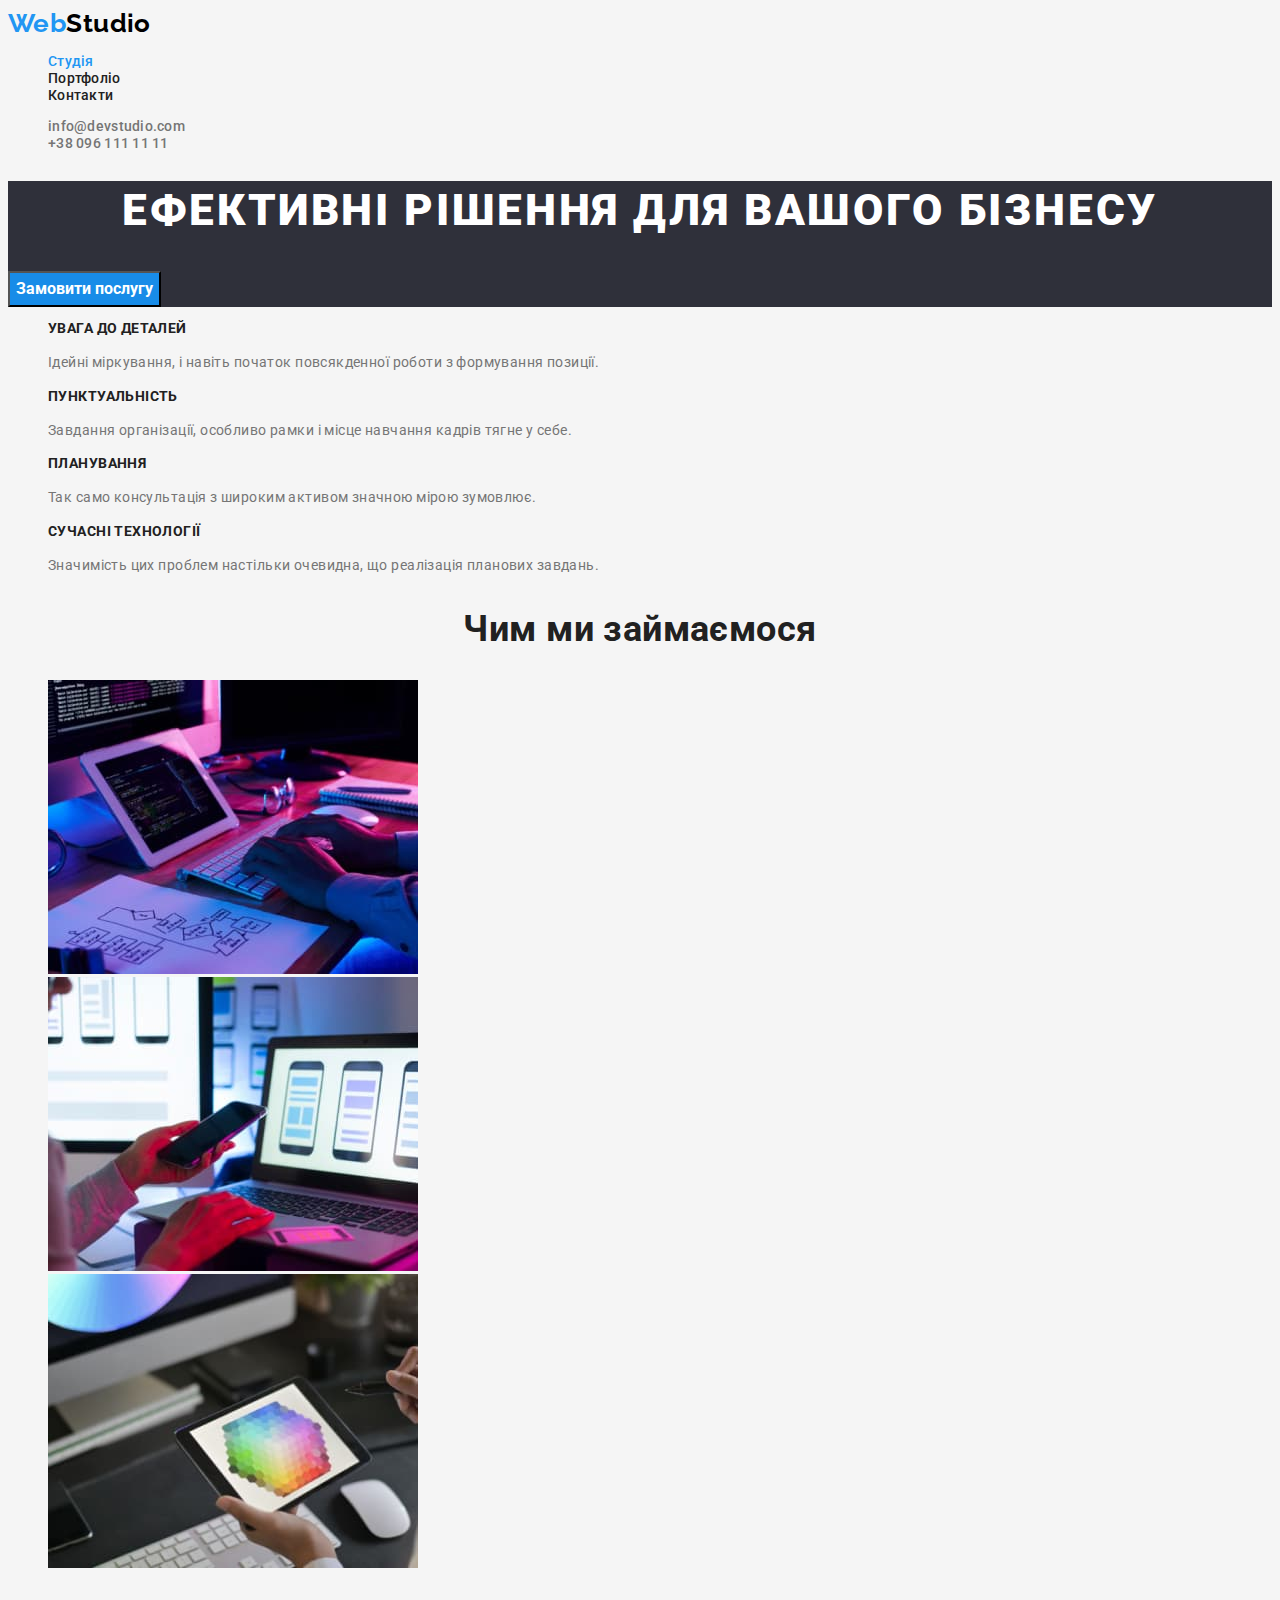
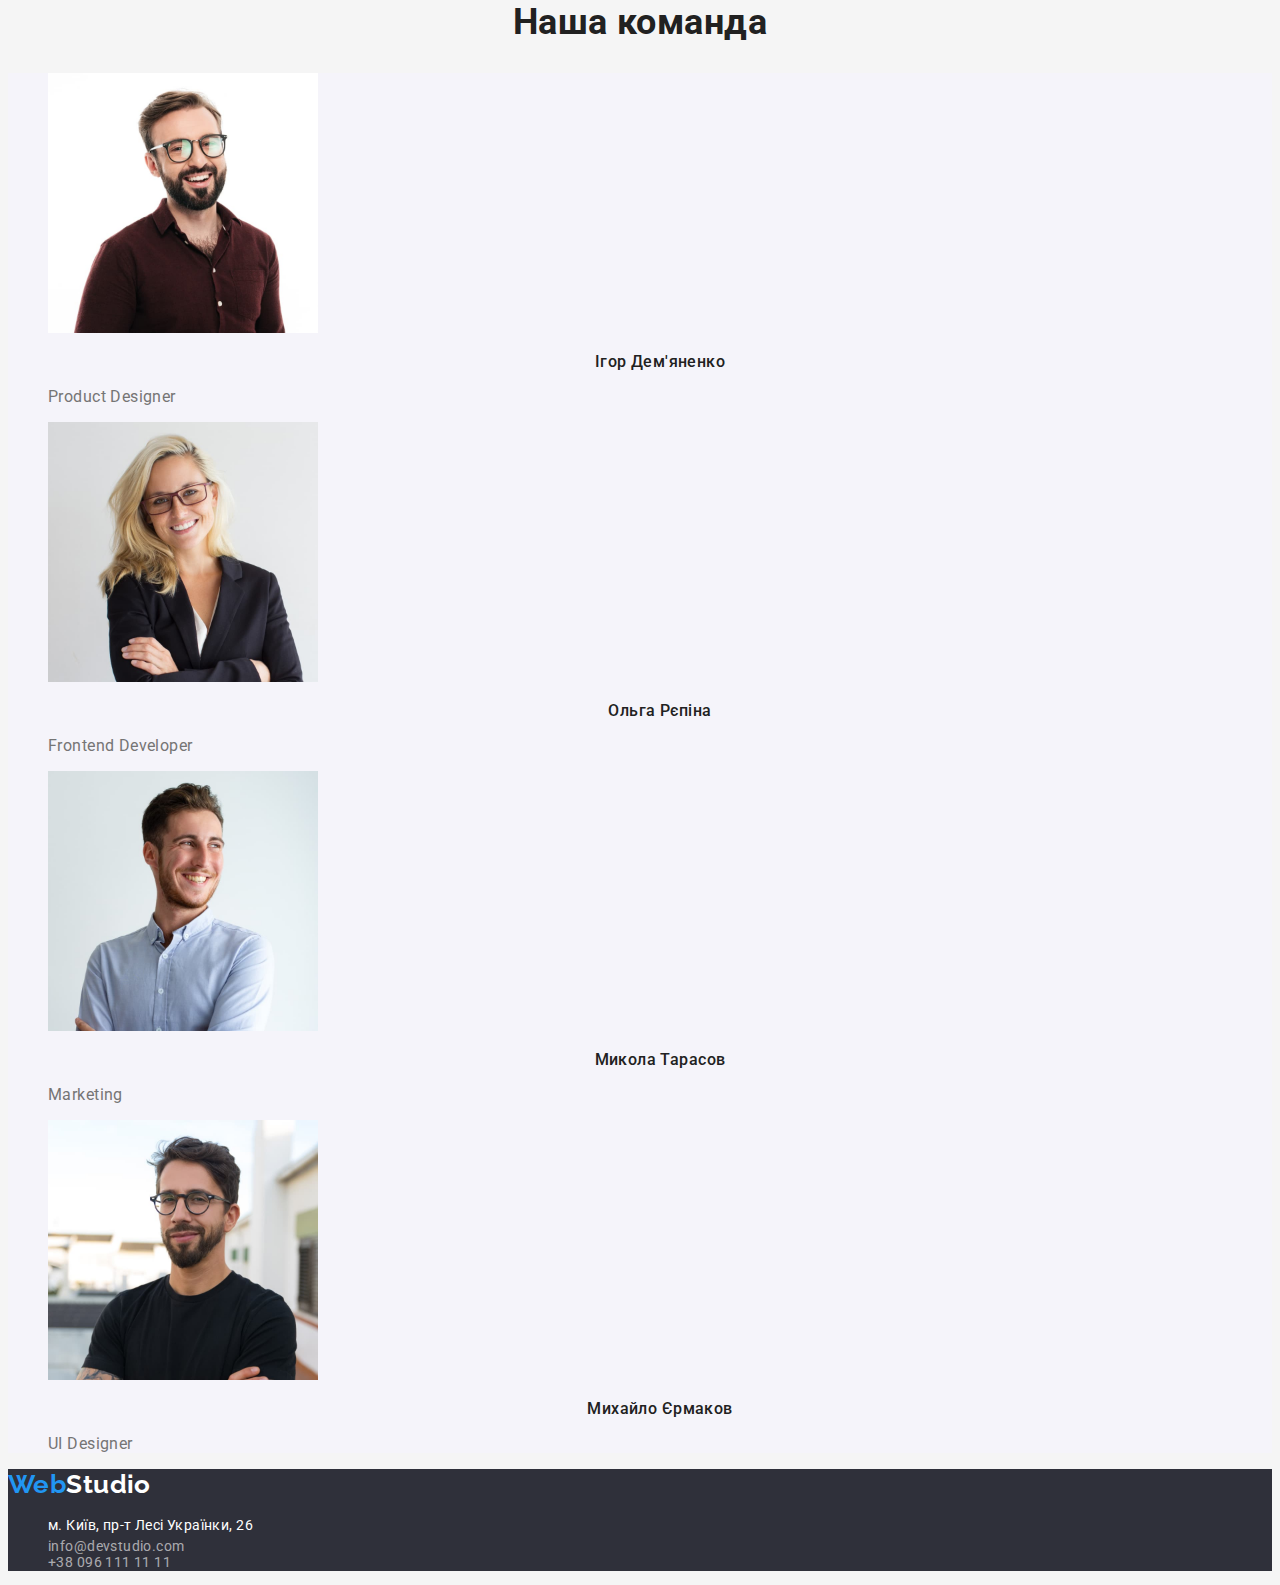
<file: index.html>
<!DOCTYPE html>
<html lang="uk">
  <head>
    <meta charset="UTF-8" />
    <meta http-equiv="X-UA-Compatible" content="IE=edge" />
    <meta name="viewport" content="width=device-width, initial-scale=1.0" />
    <title>Вебстудія</title>
    <link rel="preconnect" href="https://fonts.googleapis.com" />
    <link rel="preconnect" href="https://fonts.gstatic.com" crossorigin />
    <link
      href="https://fonts.googleapis.com/css2?family=Raleway:wght@700&family=Roboto:wght@400;500;700;900&display=swap"
      rel="stylesheet"
    />
    <link rel="stylesheet" href="./css/styles.css" />
  </head>
  <body>
    <header>
      <nav>
        <a href="./index.html" class="logo">
          <span class="logo-accent-color">Web</span
          ><span class="logo-color">Studio</span>
        </a>
        <ul class="site-nav list">
          <li><a href="#" class="link current">Студія</a></li>
          <li><a href="./portfolio.html" class="link">Портфоліо</a></li>
          <li><a href="#" class="link">Контакти</a></li>
        </ul>
      </nav>
      <ul class="auth-nav list">
        <li>
          <a href="mailto:info@devstudio.com" class="link"
            >info@devstudio.com</a
          >
        </li>
        <li><a href="tel:+380961111111" class="link">+38 096 111 11 11</a></li>
      </ul>
    </header>
    <main>
      <!-- Герой -->
      <section class="hero">
        <h1 class="hero-title">Ефективні рішення для вашого бізнесу</h1>
        <button type="button" class="button primary">Замовити послугу</button>
      </section>
      <!-- Особливості -->
      <h2 hidden>Наші переваги</h2>
      <section class="pecularities">
        <ul class="pecularities list">
          <li>
            <h3 class="pecularities-title">УВАГА ДО ДЕТАЛЕЙ</h3>
            <p class="pecularities-text">
              Ідейні міркування, і навіть початок повсякденної роботи з
              формування позиції.
            </p>
          </li>
          <li>
            <h3 class="pecularities-title">ПУНКТУАЛЬНІСТЬ</h3>
            <p class="pecularities-text">
              Завдання організації, особливо рамки і місце навчання кадрів тягне
              у себе.
            </p>
          </li>
          <li>
            <h3 class="pecularities-title">ПЛАНУВАННЯ</h3>
            <p class="pecularities-text">
              Так само консультація з широким активом значною мірою зумовлює.
            </p>
          </li>
          <li>
            <h3 class="pecularities-title">СУЧАСНІ ТЕХНОЛОГІЇ</h3>
            <p class="pecularities-text">
              Значимість цих проблем настільки очевидна, що реалізація планових
              завдань.
            </p>
          </li>
        </ul>
      </section>
      <!-- Сфера діяльності -->
      <section class="work">
        <h2 class="work-title">Чим ми займаємося</h2>
        <ul class="work list">
          <li>
            <img
              src="./images/box1.jpg"
              alt="Створення макету сайта"
              width="370"
              height="294"
            />
          </li>
          <li>
            <img
              src="./images/box2.jpg"
              alt="Тестування мобільної версії"
              width="370"
              height="294"
            />
          </li>
          <li>
            <img
              src="./images/box3.jpg"
              alt="Обрання кольору"
              width="370"
              height="294"
            />
          </li>
        </ul>
      </section>
      <!-- Наша команда -->
      <section class="section team">
        <h2 class="team-title">Наша команда</h2>
        <ul class="team list">
          <li>
            <img
              src="./images/ihor_demyanenko.jpg"
              alt="Ігор Дем'яненко дизайнер продукту"
              width="270"
              height="260"
            />
            <h3 class="team-title staff">Ігор Дем'яненко</h3>
            <p class="team-text staff">Product Designer</p>
          </li>
          <li>
            <img
              src="./images/olha_repina.jpg"
              alt="Ольга Рєпіна розробник інтерфейсу"
              width="270"
              height="260"
            />
            <h3 class="team-title staff">Ольга Рєпіна</h3>
            <p class="team-text staff">Frontend Developer</p>
          </li>
          <li>
            <img
              src="./images/mikola_tarasov.jpg"
              alt="Микола Тарасов маркетолог"
              width="270"
              height="260"
            />
            <h3 class="team-title staff">Микола Тарасов</h3>
            <p class="team-text staff">Marketing</p>
          </li>
          <li>
            <img
              src="./images/mihailo_yermakov.jpg"
              alt="Михайло Єрмаков дизайнер інтерфейсу користувача"
              width="270"
              height="260"
            />
            <h3 class="team-title staff">Михайло Єрмаков</h3>
            <p class="team-text staff">UI Designer</p>
          </li>
        </ul>
      </section>
    </main>
    <!-- Підвал -->
    <footer class="footer">
      <a href="./index.html" class="logo"
        ><span class="logo-accent-color">Web</span
        ><span class="logo-white">Studio</span>
      </a>
      <address>
        <ul class="address list">
          <li>
            <a href="" class="address-text link"
              >м. Київ, пр-т Лесі Українки, 26</a
            >
          </li>
          <li>
            <a href="mailto:info@devstudio.com" class="address-text color"
              >info@devstudio.com</a
            >
          </li>
          <li>
            <a href="tel:+380961111111" class="address-text color"
              >+38 096 111 11 11</a
            >
          </li>
        </ul>
      </address>
    </footer>
  </body>
</html>
</file>
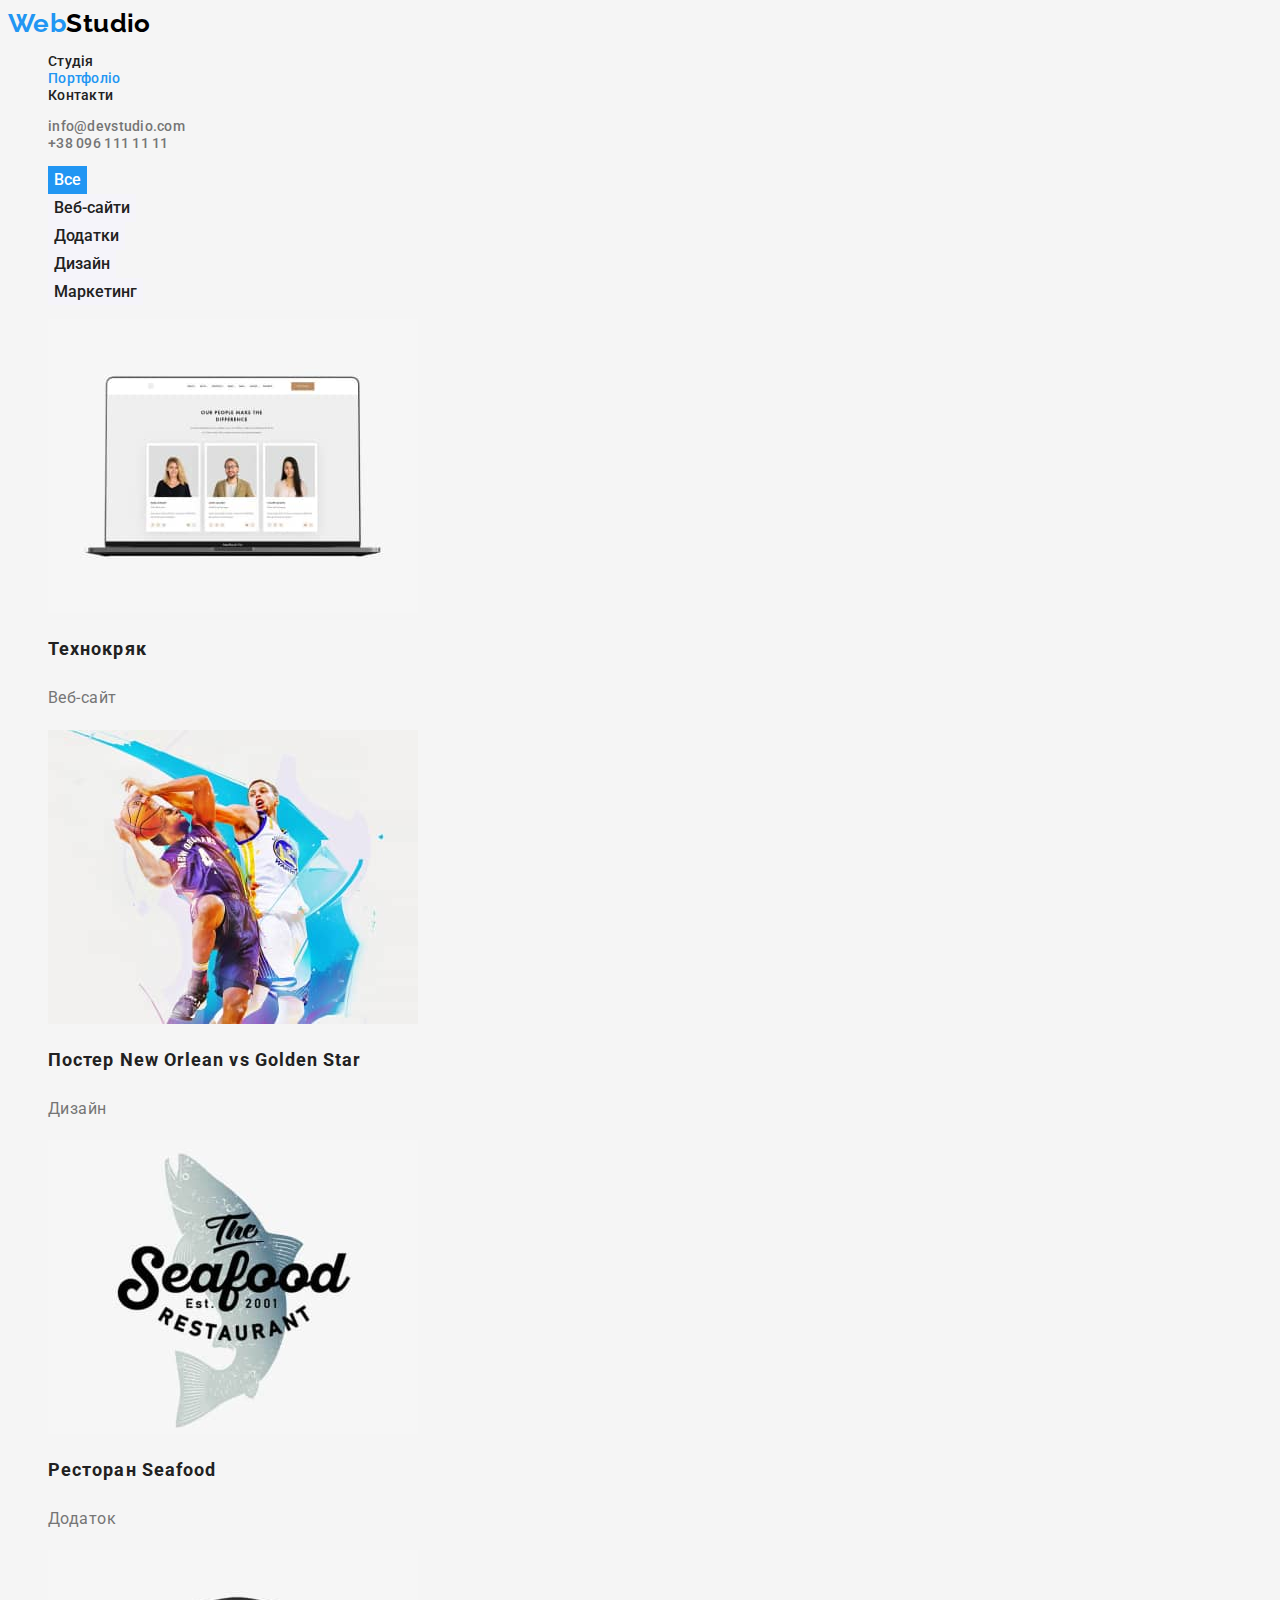
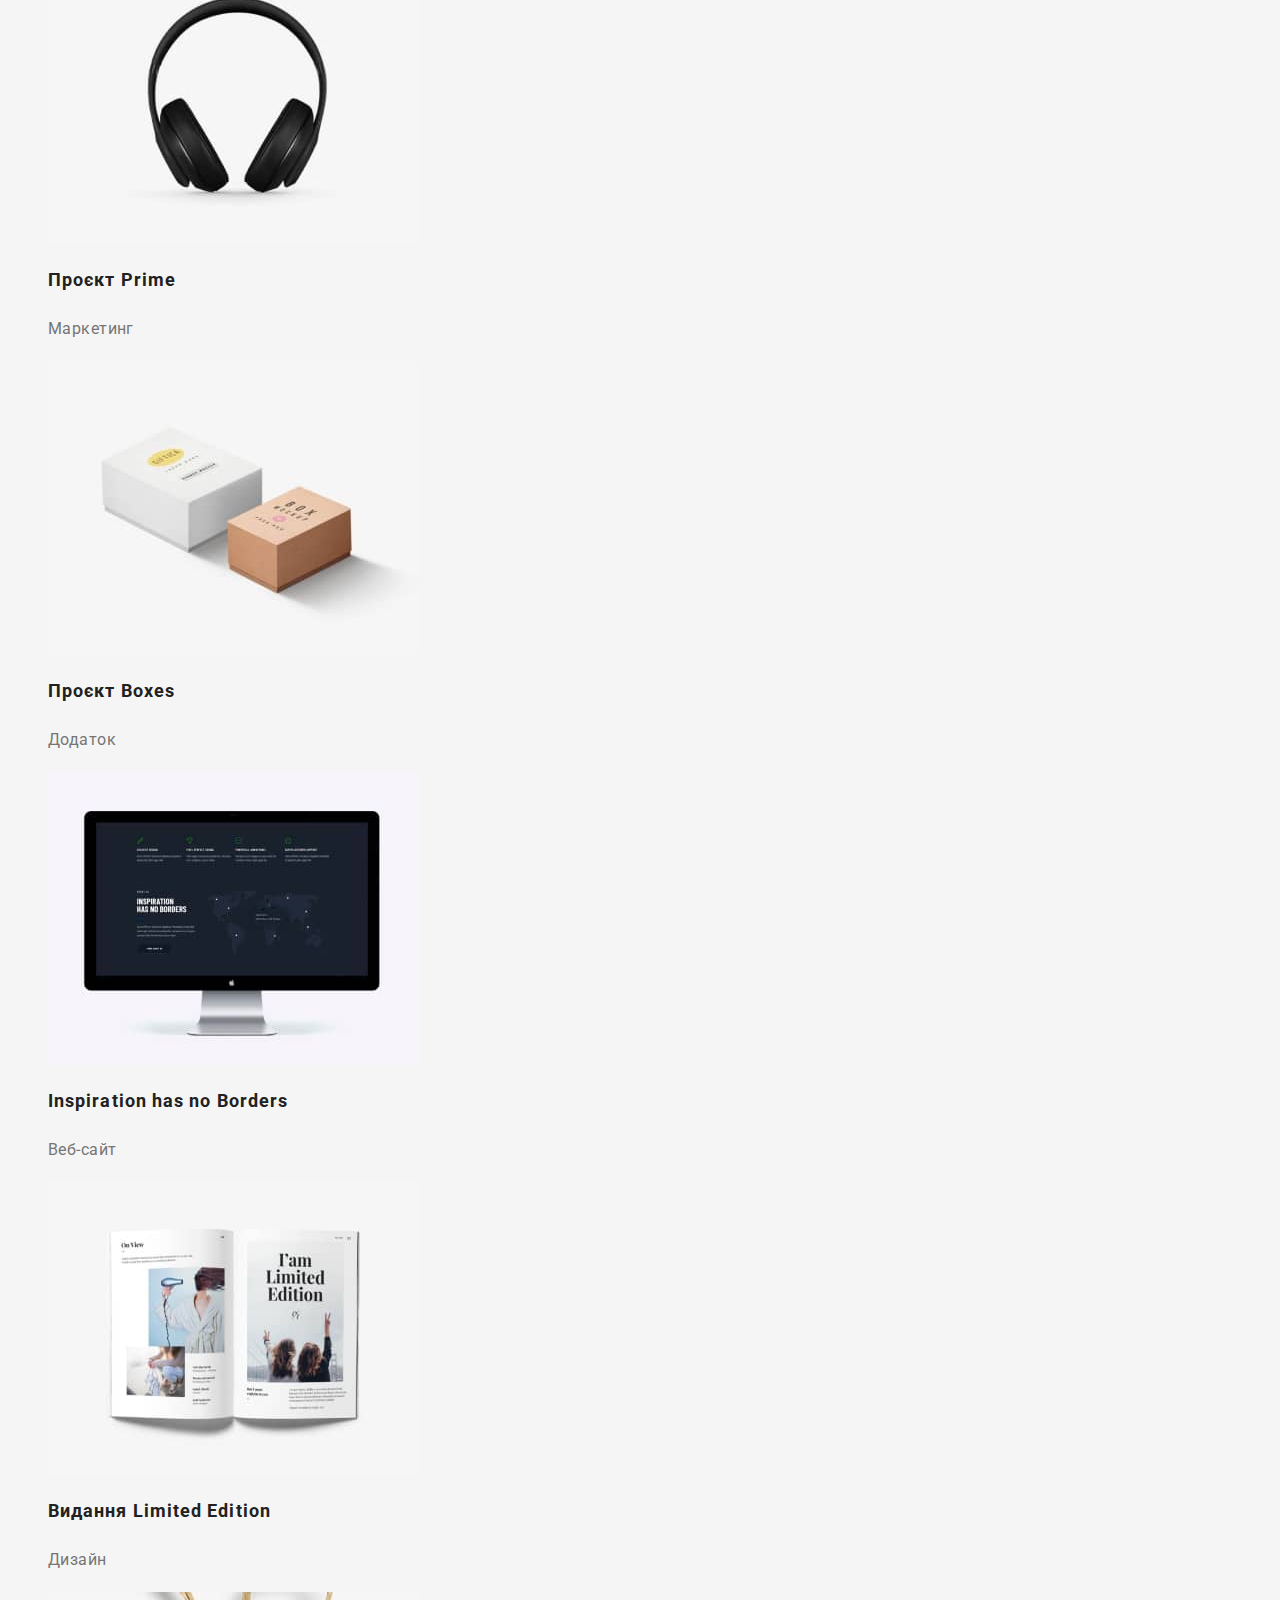
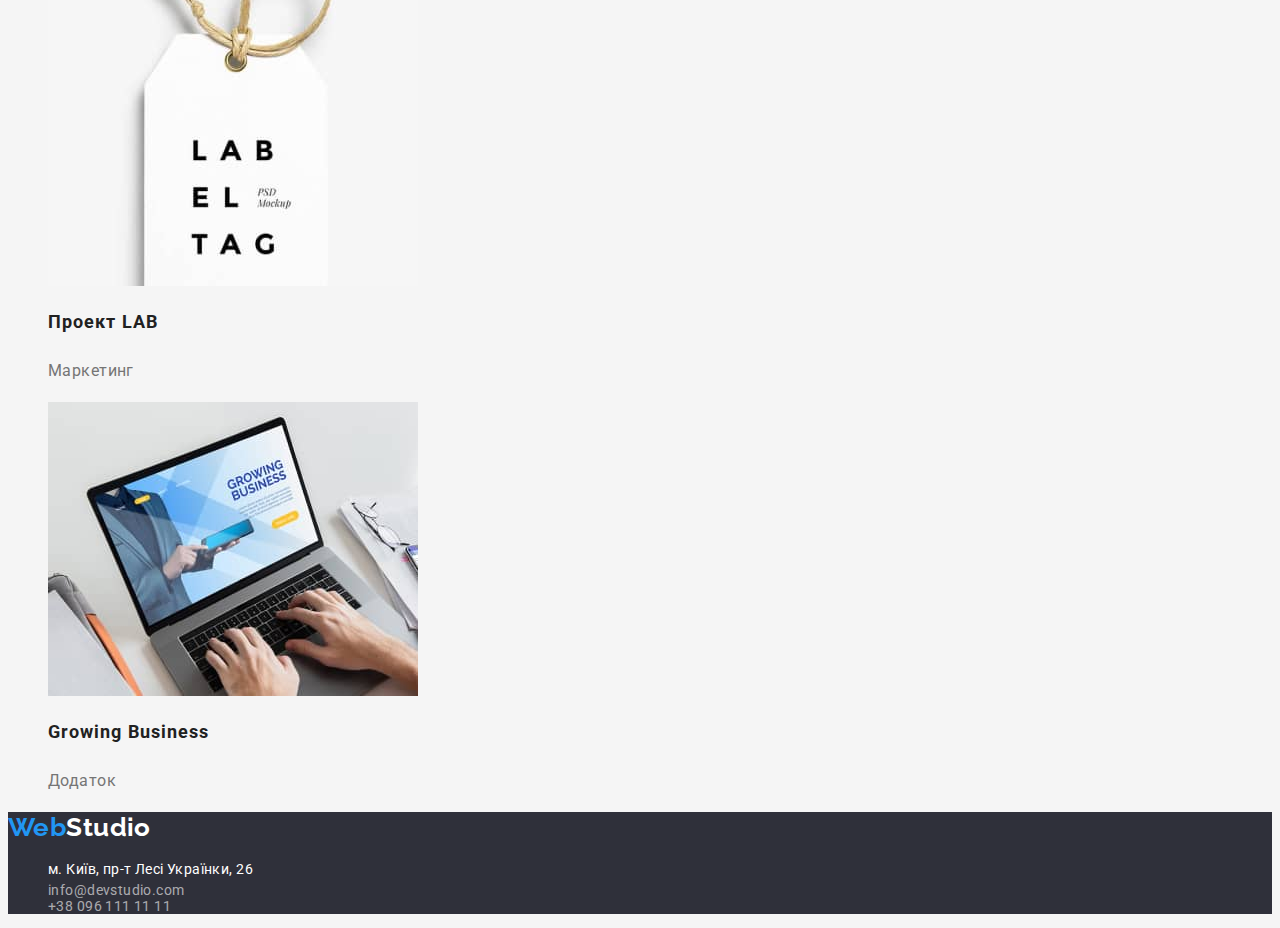
<file: portfolio.html>
<!DOCTYPE html>
<html lang="uk">
  <head>
    <meta charset="UTF-8" />
    <meta http-equiv="X-UA-Compatible" content="IE=edge" />
    <meta name="viewport" content="width=device-width, initial-scale=1.0" />
    <title>Портфоліо</title>
    <link rel="preconnect" href="https://fonts.googleapis.com" />
    <link rel="preconnect" href="https://fonts.gstatic.com" crossorigin />
    <link
      href="https://fonts.googleapis.com/css2?family=Raleway:wght@700&family=Roboto:wght@400;500;700;900&display=swap"
      rel="stylesheet"
    />
    <link rel="stylesheet" href="./css/styles.css" />
  </head>
  <body>
    <header>
      <nav>
        <a href="./index.html" class="logo">
          <span class="logo-accent-color">Web</span><span class="logo-color">Studio</span>
        </a>
        <ul class="site-nav list">
          <li><a href="./index.html" class="link">Студія</a></li>
          <li><a href="#" class="link current">Портфоліо</a></li>
          <li><a href="#" class="link">Контакти</a></li>
        </ul>
      </nav>
      <ul class="auth-nav list">
        <li>
          <a href="mailto:info@devstudio.com" class="link"
            >info@devstudio.com</a
          >
        </li>
        <li><a href="tel:+380961111111" class="link">+38 096 111 11 11</a></li>
      </ul>
    </header>
    <main>
      <!-- Наші проекти -->
      <section>
        <h1 hidden class="section-title">Наші проекти</h1>
        <ul class="buttons list">
          <li><button type="button" class="button secondary current" >Все</button></li>
          <li>
            <button type="button" class="button secondary">Веб-сайти</button>
          </li>
          <li>
            <button type="button" class="button secondary">Додатки</button>
          </li>
          <li>
            <button type="button" class="button secondary">Дизайн</button>
          </li>
          <li>
            <button type="button" class="button secondary">Маркетинг</button>
          </li>
        </ul>
        <ul class="section list">
          <li>
            <img
              src="./images/portfolio/website-technokryak-img.jpg"
              alt="веб-сфйт Технокряк"
              width="370"
              height="294"
            />
            <h2 class="portfolio-title">Технокряк</h2>
            <p class="portfolio-text">Веб-сайт</p>
          </li>
          <li>
            <img
              src="./images/portfolio/poster-design-img.jpg"
              alt="дизайн Постер New Orlean vs Golden Star"
              width="370"
              height="294"
            />
            <h2 class="portfolio-title">
              Постер New Orlean vs Golden Star
            </h2>
            <p class="portfolio-text">Дизайн</p>
          </li>
          <li>
            <img
              src="./images/portfolio/application-seafood-img.jpg"
              alt="додаток Ресторан Seafood"
              width="370"
              height="294"
            />
            <h2 class="portfolio-title">Ресторан Seafood</h2>
            <p class="portfolio-text">Додаток</p>
          </li>
          <li>
            <img
              src="./images/portfolio/marketing-prime-img.jpg"
              alt="маркетинг Проєкт Prime"
              width="370"
              height="294"
            />
            <h2 class="portfolio-title">Проєкт Prime</h2>
            <p class="portfolio-text">Маркетинг</p>
          </li>
          <li>
            <img
              src="./images/portfolio/application-boxes-img.jpg"
              alt="додаток Проєкт Boxes"
              width="370"
              height="294"
            />
            <h2 class="portfolio-title">Проєкт Boxes</h2>
            <p class="portfolio-text">Додаток</p>
          </li>
          <li>
            <img
              src="./images/portfolio/website-inspiration-img.jpg"
              alt="веб-сайт Inspiration has no Borders"
              width="370"
              height="294"
            />
            <h2 class="portfolio-title">Inspiration has no Borders</h2>
            <p class="portfolio-text">Веб-сайт</p>
          </li>
          <li>
            <img
              src="./images/portfolio/design-limited-img.jpg"
              alt="дизайн Видання Limited Edition"
              width="370"
              height="294"
            />
            <h2 class="portfolio-title">Видання Limited Edition</h2>
            <p class="portfolio-text">Дизайн</p>
          </li>
          <li>
            <img
              src="./images/portfolio/marketing-lab-img.jpg"
              alt="маркетинг Проект LAB"
              width="370"
              height="294"
            />
            <h2 class="portfolio-title">Проект LAB</h2>
            <p class="portfolio-text">Маркетинг</p>
          </li>
          <li>
            <img
              src="./images/portfolio/application-growing-business-img.jpg"
              alt="додаток Growing Business"
              width="370"
              height="294"
            />
            <h2 class="portfolio-title">Growing Business</h2>
            <p class="portfolio-text">Додаток</p>
          </li>
        </ul>
      </section>
    </main>
    <!-- Підвал -->
    <footer class="footer">
      <a href="./index.html" class="logo"
        ><span class="logo-accent-color">Web</span><span class="logo-white">Studio</span>
      </a>
      <address>
        <ul class="address list">
          <li>
            <a href="" class="address-text link">м. Київ, пр-т Лесі Українки, 26</a>
          </li>
          <li>
            <a href="mailto:info@devstudio.com" class="address-text color"
              >info@devstudio.com</a
            >
          </li>
          <li>
            <a href="tel:+380961111111" class="address-text color"
              >+38 096 111 11 11</a
            >
          </li>
        </ul>
      </address>
  </body>
</html>
</file>
<file: css/styles.css>
/* колір логотипа #000000 */
/* колір загаловків #212121 */
/* основний колір тексту #757575 */
/* вторичний колір тексту #FFFFFF */
/* аккцент #2196F3 */
/* колір кнопки #188CE8 */
/* основний колір фону #F5F5F5 */
/* вторичний колір фону #FFFFFF */
/* додатковий колір фону #F5F4FA */
/* додатковий колір адреси rgba(255, 255, 255, 0.6) */
:root {
  --primary-background-color: #f5f5f5;
  --secondary-background-color: #2f303a;
  --additional-background-color: #f5f4fa;
  --title-text-color: #212121;
  --primary-text-color: #757575;
  --secondary-text-color: #ffffff;
  --accent-color: #2196f3;
  --button-color: #188ce8;
  --additional-address-color: rgba(255, 255, 255, 0.6);
}
body {
  color: var(--title-text-color);
  background-color: var(--primary-background-color);
  font-family: "Roboto", sans-serif;
  font-weight: 400;
  font-size: 14px;
  letter-spacing: 0.03em;
}
.list {
  list-style: none;
  font-style: normal;
}
/* Site nav */
.logo {
  text-decoration: none;
  font-family: "Raleway", sans-serif;
  font-weight: 700;
  font-size: 26px;
  line-height: 1.2;
}
.logo-accent-color {
  color: var(--accent-color);
}
.logo-color {
  color: #000000;
}
.logo-white {
  color: var(--secondary-text-color);
}
.site-nav .link {
  color: var(--title-text-color);
  font-weight: 500;
  line-height: 1.14;
  letter-spacing: 0.02em;
  text-decoration: none;
}
.site-nav .link:hover,
.site-nav .link:focus {
  color: var(--accent-color);
}
.link.current {
  color: var(--accent-color);
}
.auth-nav .link {
  color: var(--primary-text-color);
  font-weight: 500;
  line-height: 1.14;
  letter-spacing: 0.02em;
  text-decoration: none;
}
.auth-nav .link:hover,
.auth-nav .link:focus {
  color: var(--accent-color);
}
/* Hero */
.hero {
  color: var(--secondary-text-color);
  background-color: var(--secondary-background-color);
}
.hero-title {
  font-weight: 900;
  font-size: 44px;
  line-height: 1.36;
  text-align: center;
  letter-spacing: 0.06em;
  text-transform: uppercase;
}
/* Buttons */
.button {
  color: var(--title-text-color);
  background-color: var(--additional-background-color);
  font-family: inherit;
  font-weight: 700;
  font-size: 16px;
  line-height: 1.88;
  cursor: pointer;
}
.button.primary {
  color: var(--secondary-text-color);
  background-color: var(--button-color);
}
.button.primary:hover,
.button.primary:focus {
  background-color: var(--accent-color);
}
.button.secondary {
  color: var(--title-text-color);
  background-color: var(--additional-background-color);
  font-family: inherit;
  font-weight: 500;
  font-size: 16px;
  line-height: 1.62;
  border: none;
}
.button.secondary:hover,
.button.secondary:focus {
  color: var(--secondary-text-color);
  background-color: var(--accent-color);
}
.button.secondary.current {
  color: var(--secondary-text-color);
  background-color: var(--accent-color);
}
/* Sections */
.pecularities-title {
  text-transform: uppercase;
  font-size: 14px;
}
.pecularities-title,
.work-title {
  line-height: 1.14;
}
.work-title,
.team-title {
  font-size: 36px;
  line-height: 1.17;
  text-align: center;
}
.team-title.staff {
  font-weight: 500;
  font-size: 16px;
  line-height: 1.19;
}
.portfolio-title {
  font-size: 18px;
  line-height: 2;
  letter-spacing: 0.06em;
}
.pecularities-text,
.team-text,
.portfolio-text {
  color: var(--primary-text-color);
  line-height: 1.7;
}
.team-text.staff {
  font-size: 16px;
  line-height: 1.19;
}
.portfolio-text {
  font-size: 16px;
  line-height: 1.9;
}
.section .team {
  background-color: var(--additional-background-color);
}
/* Footer */
.footer {
  background-color: var(--secondary-background-color);
}
.address .link {
  color: var(--secondary-text-color);
  text-decoration: none;
}
.address-text.link {
  line-height: 1.71;
}
.address-text.color {
  color: var(--additional-address-color);
  line-height: 1.17;
  text-decoration: none;
  font-style: normal;
}
.address-text.color:hover,
.address-text.color:focus {
  color: var(--accent-color);
}
</file>
